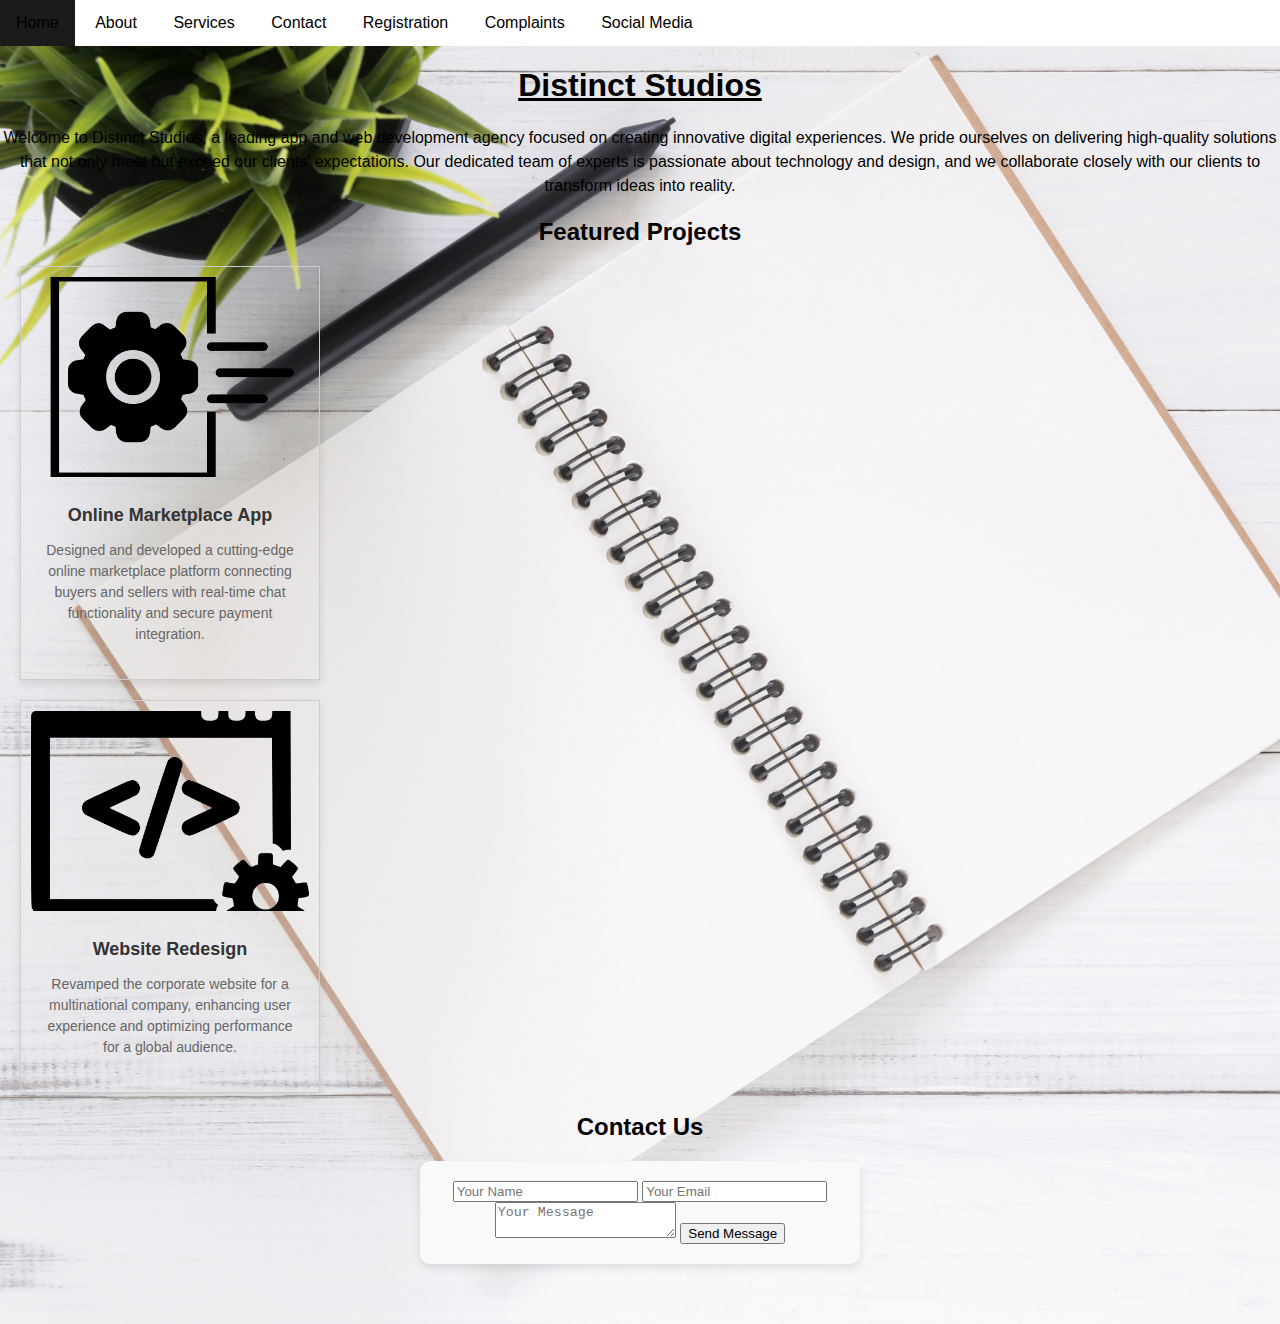
<file: index.html>
<!DOCTYPE html>
<html lang="en">
<head>
  <title>Distinct Studios</title>
  <link rel="stylesheet" type="text/css" href="style.css">
</head>
<body>

    <ul class="navbar">
        <li><a href="index.html">Home</a></li>
        <li><a href="about.html">About</a></li>
        <li><a href="services.html">Services</a></li>
        <li><a href="contact.html">Contact</a></li>
        <li><a href="registration.html">Registration</a></li>
        <li><a href="complaints.html">Complaints</a></li>
        <li><a href="Social Media.html">Social Media</a></li>
    </ul>
    
    <h1><u>Distinct Studios</u></h1>
    
    <p>Welcome to Distinct Studios, a leading app and web development agency focused on creating innovative digital experiences. We pride ourselves on delivering high-quality solutions that not only meet but exceed our clients' expectations. Our dedicated team of experts is passionate about technology and design, and we collaborate closely with our clients to transform ideas into reality.</p>

    <h2>Featured Projects</h2>
    <div class="project">
        <img class="project-image" src="project1.png" alt="Project 1">
        <div class="project-info">
            <h3>Online Marketplace App</h3>
            <p>Designed and developed a cutting-edge online marketplace platform connecting buyers and sellers with real-time chat functionality and secure payment integration.</p>
        </div>
    </div>
    <div class="project">
        <img class="project-image" id="project2" src="project2.png" alt="Project 2">
        <div class="project-info">
            <h3>Website Redesign</h3>
            <p>Revamped the corporate website for a multinational company, enhancing user experience and optimizing performance for a global audience.</p>
        </div>
    </div>

    </div>
    <h2>Contact Us</h2>
    <form>
        <input type="text" name="name" placeholder="Your Name" required>
        <input type="email" name="email" placeholder="Your Email" required>
        <textarea name="message" placeholder="Your Message" required></textarea>
        <button type="submit">Send Message</button>
    </form>
    
</body>
</html>
</file>
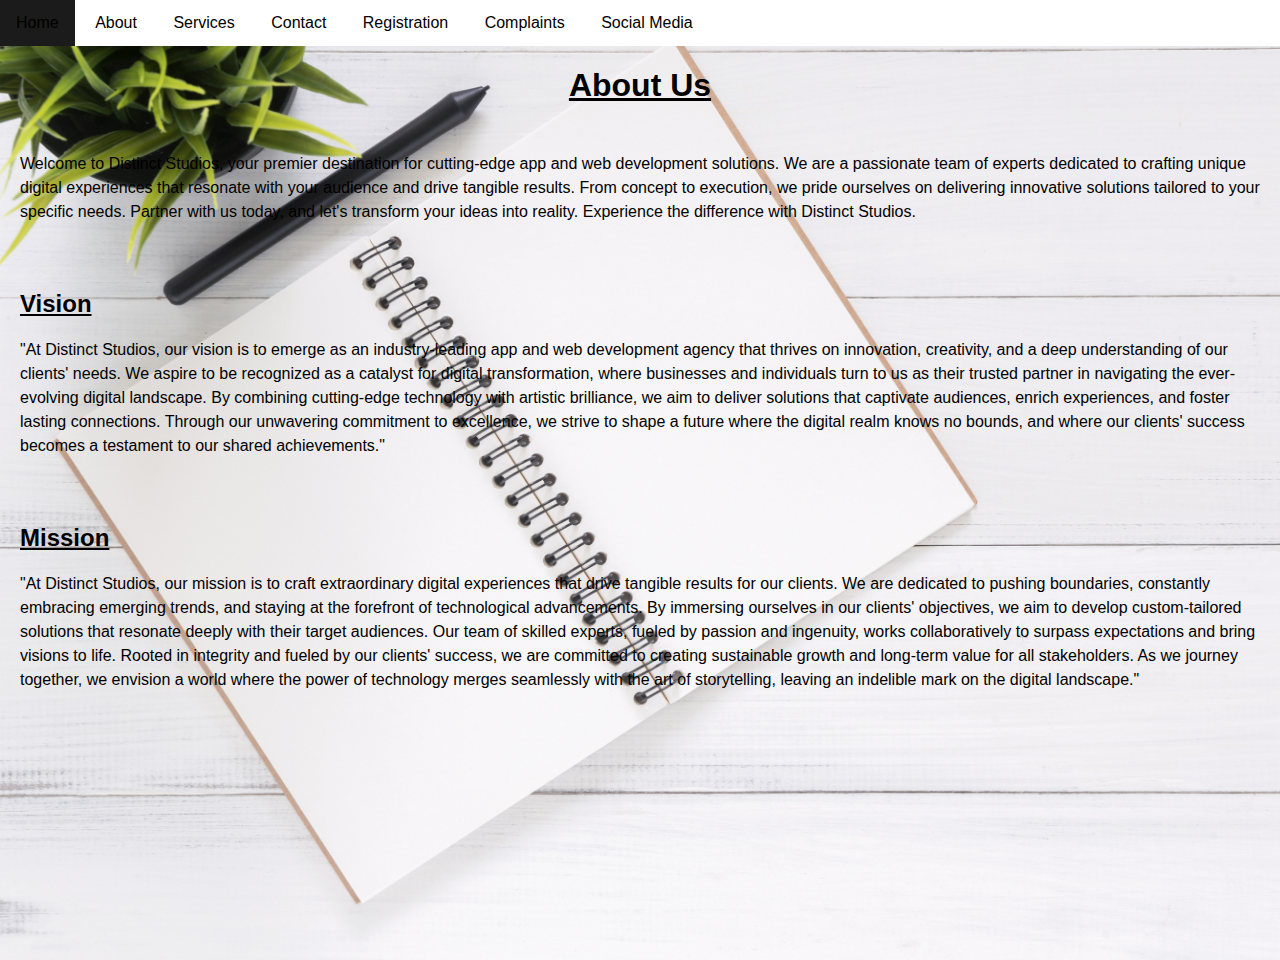
<file: about.html>
<!DOCTYPE html>
<html lang="en">
<head>
    <title>Distinct Studios - App and Web Development</title>
    <link rel="stylesheet" href="style.css">
    <script type="text/javascript" src="myscript.js"></script>
</head>
<body>
    <ul class="navbar">
        <li><a href="index.html">Home</a></li>
        <li><a href="about.html">About</a></li>
        <li><a href="services.html">Services</a></li>
        <li><a href="contact.html">Contact</a></li>
        <li><a href="registration.html">Registration</a></li>
        <li><a href="complaints.html">Complaints</a></li>
        <li><a href="Social Media.html">Social Media</a></li>
      </ul>
    <section class="about-container">
        <h1><u>About Us</u></h1>
        <div class = "paragraph">
            <p>Welcome to Distinct Studios, your premier destination for cutting-edge app and web development solutions. We are a passionate team of experts dedicated to crafting unique digital experiences that resonate with your audience and drive tangible results. From concept to execution, we pride ourselves on delivering innovative solutions tailored to your specific needs. Partner with us today, and let's transform your ideas into reality. Experience the difference with Distinct Studios.</p>
            </div>
            <div class="vision">
              <h2><u>Vision</u></h2>
              <p>"At Distinct Studios, our vision is to emerge as an industry-leading app and web development agency that thrives on innovation, creativity, and a deep understanding of our clients' needs. We aspire to be recognized as a catalyst for digital transformation, where businesses and individuals turn to us as their trusted partner in navigating the ever-evolving digital landscape. By combining cutting-edge technology with artistic brilliance, we aim to deliver solutions that captivate audiences, enrich experiences, and foster lasting connections. Through our unwavering commitment to excellence, we strive to shape a future where the digital realm knows no bounds, and where our clients' success becomes a testament to our shared achievements."</p>
          </div>
          <div class="mission">
              <h2><u>Mission</u></h2>
              <p>"At Distinct Studios, our mission is to craft extraordinary digital experiences that drive tangible results for our clients. We are dedicated to pushing boundaries, constantly embracing emerging trends, and staying at the forefront of technological advancements. By immersing ourselves in our clients' objectives, we aim to develop custom-tailored solutions that resonate deeply with their target audiences. Our team of skilled experts, fueled by passion and ingenuity, works collaboratively to surpass expectations and bring visions to life. Rooted in integrity and fueled by our clients' success, we are committed to creating sustainable growth and long-term value for all stakeholders. As we journey together, we envision a world where the power of technology merges seamlessly with the art of storytelling, leaving an indelible mark on the digital landscape."</p>
          </div>
    </section>
</body>
</html>
</file>
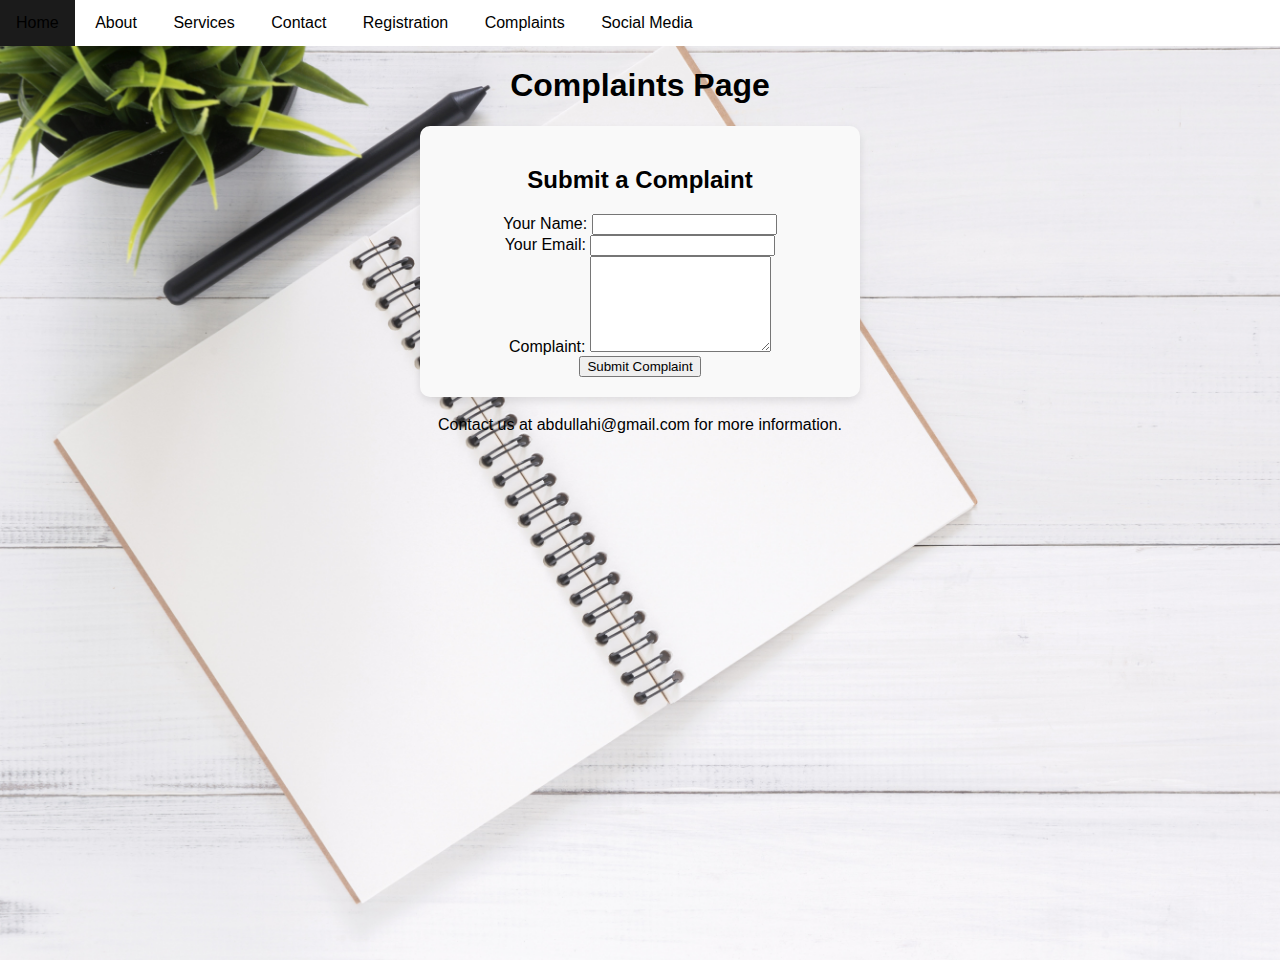
<file: complaints.html>
<!DOCTYPE html>
<html lang="en">
<head>
    <ul class="navbar">
        <li><a href="index.html">Home</a></li>
        <li><a href="about.html">About</a></li>
        <li><a href="services.html">Services</a></li>
        <li><a href="contact.html">Contact</a></li>
        <li><a href="registration.html">Registration</a></li>
        <li><a href="complaints.html">Complaints</a></li>
        <li><a href="Social Media.html">Social Media</a></li>
        </ul>
    <title>Complaints Page</title>
    <link rel="stylesheet" href="style.css">
    <script type="text/javascript" src="myscript.js"></script>
</head>
<body>
    <header>
        <h1>Complaints Page</h1>
    </header>

    <main>
        <div class="container">
            <form id="complaintForm">
                <h2>Submit a Complaint</h2>

                <div class="form-group">
                    <label for="name">Your Name:</label>
                    <input type="text" id="name" name="name" required>
                </div>

                <div class="form-group">
                    <label for="email">Your Email:</label>
                    <input type="email" id="email" name="email" required>
                </div>

                <div class="form-group">
                    <label for="complaint">Complaint:</label>
                    <textarea id="complaint" name="complaint" rows="6" required></textarea>
                </div>

                <button type="submit">Submit Complaint</button>
            </form>
        </div>
    </main>

    <footer>
        <p>Contact us at abdullahi@gmail.com for more information.</p>
    </footer>
</body>
</html>
</file>
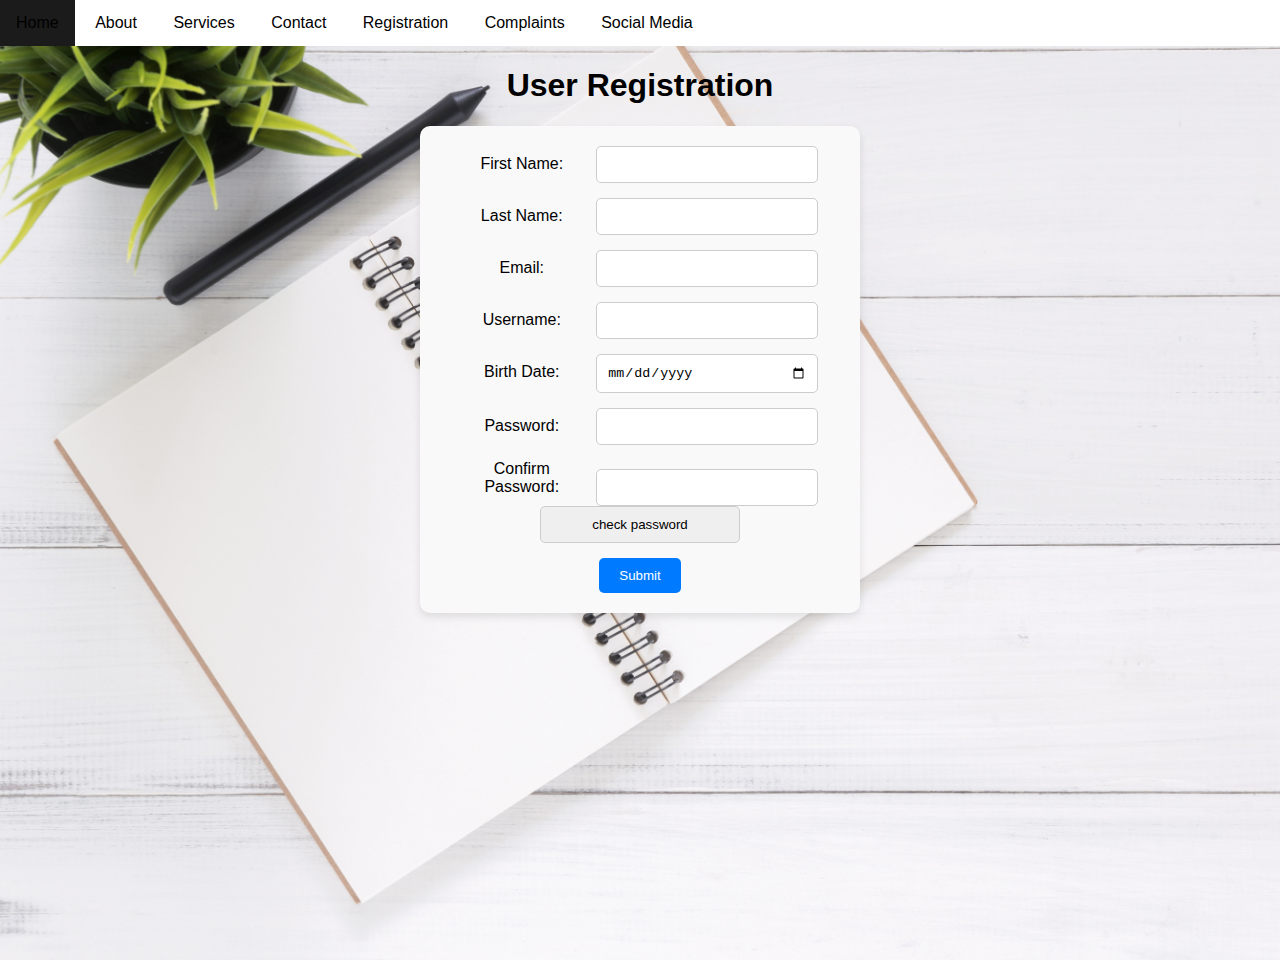
<file: registration.html>
<!DOCTYPE html>
<html lang="en">
<head>
    <title>User Registration</title>
    <link rel="stylesheet" type="text/css" href="style.css">
    <script type="text/javascript" src="myscript.js"></script>
</head>
<body>
    <ul class="navbar">
        <li><a href="index.html">Home</a></li>
        <li><a href="about.html">About</a></li>
        <li><a href="services.html">Services</a></li>
        <li><a href="contact.html">Contact</a></li>
        <li><a href="registration.html">Registration</a></li>
        <li><a href="complaints.html">Complaints</a></li>
        <li><a href="Social Media.html">Social Media</a></li>
    </ul>
    <h1>User Registration</h1>
    <form>
        <div class="input-container">
            <label for="firstName">First Name:</label>
            <input type="text" id="firstName" name="firstName" required>
        </div>

        <div class="input-container">
            <label for="lastName">Last Name:</label>
            <input type="text" id="lastName" name="lastName" required>
        </div>

        <div class="input-container">
            <label for="email">Email:</label>
            <input type="email" id="email" name="email" required>
        </div>

        <div class="input-container">
            <label for="username">Username:</label>
            <input type="text" id="username" name="username" required>
        </div>

        <div class="input-container">
            <label for="birthdate">Birth Date:</label>
            <input type="date" id="birthdate" name="birthdate" required>
        </div>

        <div class="input-container">
            <label for="password">Password:</label>
            <input type="password" id="password" name="password" required>
        </div>

        <div class="input-container">
            <label for="confirmPassword">Confirm Password:</label>
            <input type="password" id="confirmPassword" name="confirmPassword" required>
            <input type = "button" onclick="checkPassword()" value = "check password">
        </div>

        <input type="submit" value="Submit">
    </form>
    
  
</body>
</html>
</file>
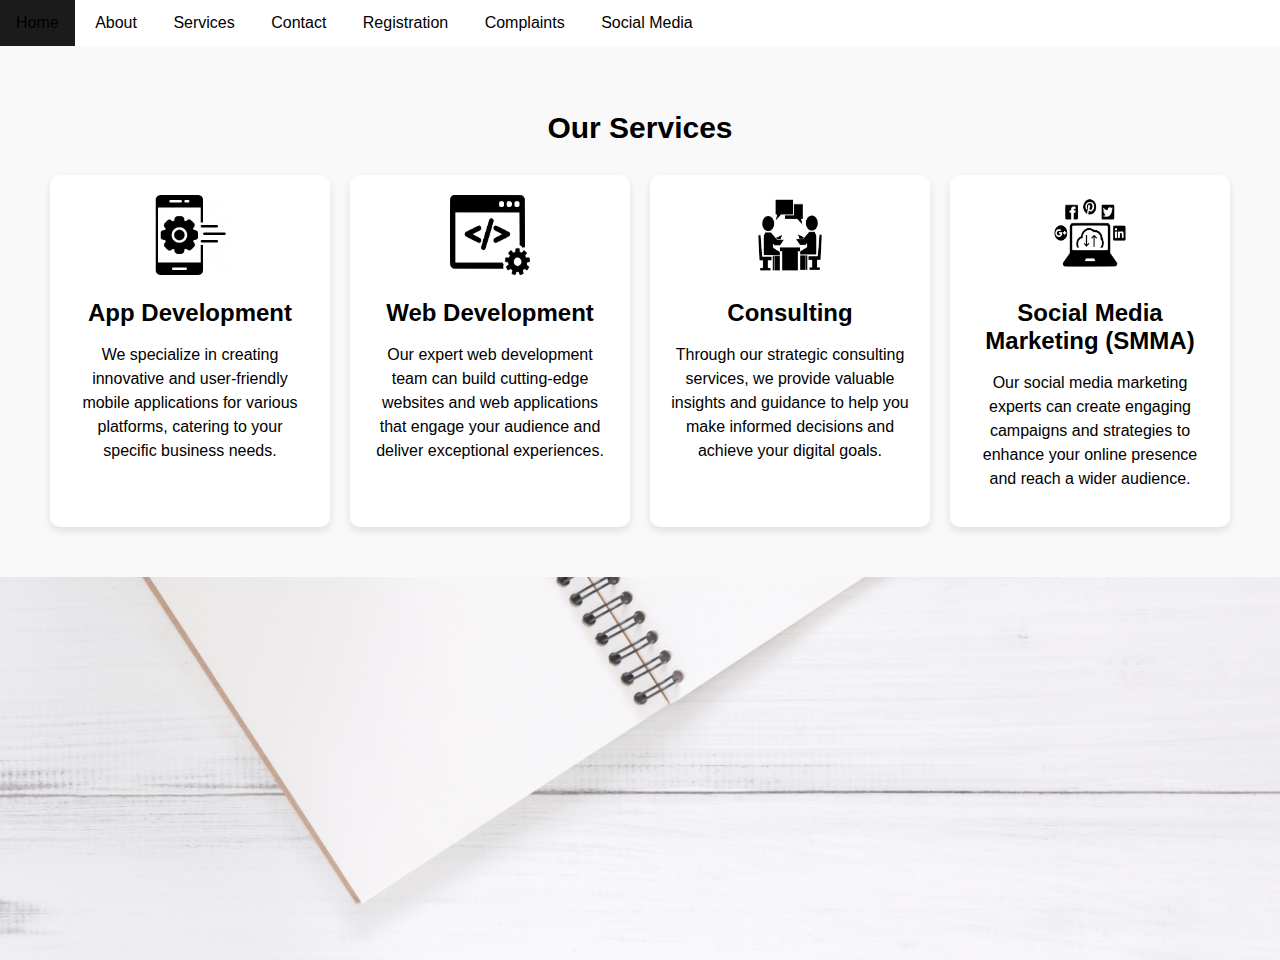
<file: services.html>
<!DOCTYPE html>
<html lang="en">
    <head>
        <title>Services</title>
        <link rel="stylesheet" type="text/css" href="style.css">
        <script type="text/javascript" src="myscript.js"></script>
</head>
<body>
   
    </div>
        </style>
    </head>
    <body>
      <ul class="navbar">
          <li><a  href="index.html">Home</a></li>
          <li><a href="about.html">About</a></li>
          <li><a class="active" href="services.html">Services</a></li>
          <li><a href="contact.html">Contact</a></li>
          <li><a href="registration.html">Registration</a></li>
          <li><a href="complaints.html">Complaints</a></li>
          <li><a href="Social Media.html">Social Media</a></li>
      </ul>
            <section class="services-container">
              <h2>Our Services</h2>
              <div class="services-list">
                  <div class="service-item">
                      <img src="app development.png" alt="App Development">
                      <h3>App Development</h3>
                      <p>We specialize in creating innovative and user-friendly mobile applications for various platforms, catering to your specific business needs.</p>
                  </div>
                  <div class="service-item">
                      <img src="web development.png" alt="Web Development">
                      <h3>Web Development</h3>
                      <p>Our expert web development team can build cutting-edge websites and web applications that engage your audience and deliver exceptional experiences.</p>
                  </div>
                  <div class="service-item">
                      <img src="consulting.png" alt="Consulting">
                      <h3>Consulting</h3>
                      <p>Through our strategic consulting services, we provide valuable insights and guidance to help you make informed decisions and achieve your digital goals.</p>
                  </div>
                  <div class="service-item">
                      <img src="smma.png" alt="Social Media Marketing">
                      <h3>Social Media Marketing (SMMA)</h3>
                      <p>Our social media marketing experts can create engaging campaigns and strategies to enhance your online presence and reach a wider audience.</p>
                  </div>
              </div>
          </section>
 
    </body>
</html>
</file>
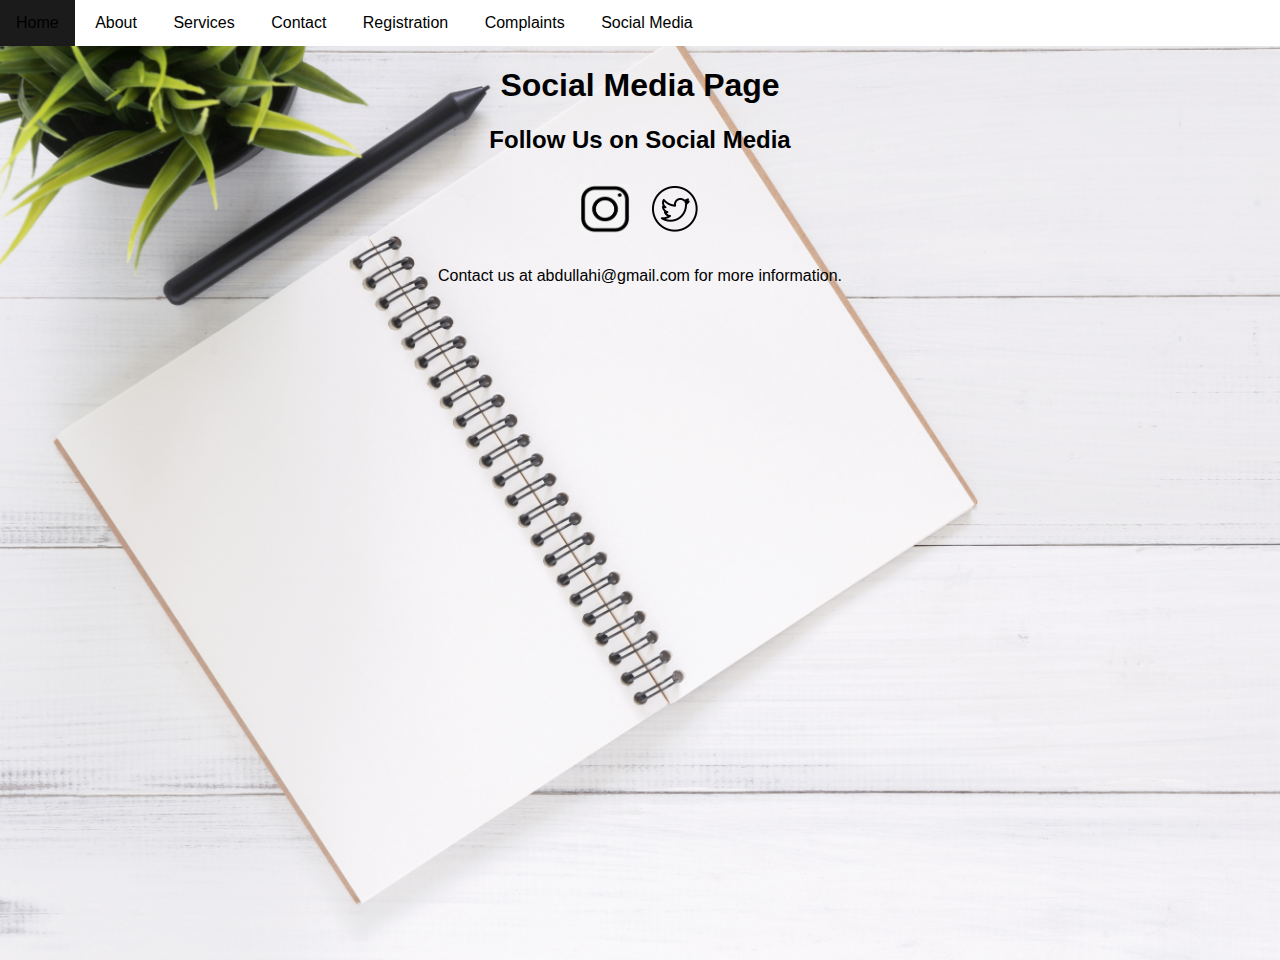
<file: Social Media.html>
<!DOCTYPE html>
<html lang="en">
<head>
    <title>Social Media Page</title>
    <link rel="stylesheet" href="style.css">
    <script type="text/javascript" src="myscript.js"></script>
    <ul class="navbar">
        <li><a href="index.html">Home</a></li>
        <li><a href="about.html">About</a></li>
        <li><a href="services.html">Services</a></li>
        <li><a href="contact.html">Contact</a></li>
        <li><a href="registration.html">Registration</a></li>
        <li><a href="complaints.html">Complaints</a></li>
        <li><a href="Social Media.html">Social Media</a></li>
    </ul>
</head>
<body>
    <header>
        <h1>Social Media Page</h1>
    </header>

    <main>
        <div class="container">
            <h2>Follow Us on Social Media</h2>

            <div class="social-links">
                <a href="https://www.instagram.com/distinctsstudio/" target="_blank">
                    <img src="instagram.jpg" alt="Instagram">
                
               
                <a href="https://twitter.com/Elon_killed_it/" target="_blank">
                    <img src="twitter.png" alt="Twitter">
                </a>
            </div>
        </div>
    </main>

    <footer>
        <p>Contact us at abdullahi@gmail.com for more information.</p>
    </footer>
</body>
</html>
</file>
<file: style.css>
body {
    font-family: Verdana, Tahoma, sans-serif;
    text-align: center;
    background-image: url("kir.jpg");
    background-repeat: no-repeat;
    background-size: cover;
  }
  
  h1 {
    color: #000000;
  }
  
  p {
    color: #000000;
    line-height: 1.5;
  }
  .header-container {
    display: flex;
    justify-content: flex-start;
    align-items: center;
    height: 100vh;
}

.paragraph, .vision, .mission {
    flex: 1;
    padding: 10px;
    text-align: left;
    border-radius: 20px;
    margin: 10px;
}
.vision{
    align-content: center ;
}
  @keyframes fadeIn {
    0% {
      opacity: 0;
      transform: translateY(-20px);
    }
    100% {
      opacity: 1;
      transform: translateY(0);
    }
  }
  
  
  ul.navbar {
    list-style-type: none;
    margin: 0;
    padding: 0;
    overflow: hidden;
    background-color: white;
    text-align: left;
  }
  
  ul.navbar li {
    display: inline-block;
  }
  
  ul.navbar li a {
    display: block;
    color: black;
    text-align: center;
    padding: 14px 16px;
    text-decoration: none;
  }
  
  ul.navbar li a:hover {
    background-color: #1b1b1b;
  }
  
  body {
    position: relative;
    min-height: 100vh;
    margin: 0;
    padding-bottom: 60px;
  }
  
  .logo-container {
    position: fixed;
    bottom: 0;
    right: 0;
    background-color: #f0f0f0;
    padding: 10px;
    border-radius: 5px 0 0 0;
    box-shadow: -3px -3px 10px rgba(0, 0, 0, 0.1);
    display: inline-flex;
    align-items: center;
    animation: rotateLogo 5s linear infinite;
  }
  
  @keyframes rotateLogo {
    0% {
      transform: rotate(0deg);
    }
    100% {
      transform: rotate(360deg);
    }
  }
  
  
  .logo {
    width: 50px;
    height: auto;
    margin-right: 10px;
  }
  
  .dropdown-content {
    display: none;
    background-color: #f9f9f9;
    min-width: 160px;
    box-shadow: 0px 8px 16px 0px rgba(0, 0, 0, 0.2);
    padding: 12px;
    position: absolute;
    right: 0;
    bottom: 40px;
    z-index: 1;
  }
  
  .logo-container:hover .dropdown-content {
    display: block;
  }
  
  .dropdown-item {
    cursor: pointer;
  }

.services-container {
    padding: 40px;
    background-color: #f9f9f9;
    text-align: center;
}

.services-container h2 {
    font-size: 30px;
    margin-bottom: 20px;
}

.services-list {
    display: flex;
    flex-wrap: wrap;
    justify-content: center;
}

.service-item {
    flex: 1;
    max-width: 300px;
    padding: 20px;
    margin: 10px;
    background-color: #fff;
    border-radius: 10px;
    box-shadow: 0 4px 8px rgba(0, 0, 0, 0.1);
}

.service-item img {
    width: 80px;
    height: 80px;
    margin: 0 auto 20px;
    display: block;
}

.service-item h3 {
    font-size: 24px;
    margin-bottom: 10px;
}

form {
    width: 400px;
    margin: 0 auto;
    padding: 20px;
    background-color: #f9f9f9;
    border-radius: 10px;
    box-shadow: 0 4px 8px rgba(0, 0, 0, 0.1);
}

.input-container {
    margin-bottom: 15px;
}

.input-container label {
    display: inline-block;
    width: 120px;
    margin-right: 10px;
}

.input-container input, .input-container select {
    width: 200px;
    padding: 10px;
    border: 1px solid #ccc;
    border-radius: 5px;
}

input[type="submit"] {
    width: auto;
    margin: 0 auto;
    padding: 10px 20px;
    background-color: #007BFF;
    color: #fff;
    border: none;
    border-radius: 5px;
    cursor: pointer;
}

input[type="submit"]:hover {
    background-color: #0056b3;
}

.container {
    width: 80%;
    margin: 0 auto;
}

.contacts {
    display: flex;
    justify-content: space-between;
    align-items: center;
    flex-wrap: wrap;
}

.contact-item {
    flex: 1;
    max-width: 300px;
    padding: 20px;
    margin: 10px;
    background-color: #fff;
    border-radius: 10px;
    box-shadow: 0 4px 8px rgba(0, 0, 0, 0.1);
    text-align: center;
    transition: transform 0.2s ease-in-out;
}

.contact-item:hover {
    transform: scale(1.05);
}

.contact-item h3 {
    font-size: 24px;
    margin-bottom: 10px;
}

.contact-detail {
    font-size: 18px;
    color: #555;
}

.project {
    margin: 0;
    padding: 0;
    box-sizing: border-box;
}

.project-container {
    display: flex;
    flex-wrap: wrap;
    justify-content: space-between;
}

.project {
    flex: 0 0 calc(33.33% - 40px);
    display: flex;
    flex-direction: column;
    align-items: center;
    margin: 20px;
    border: 1px solid #ccc;
    padding: 10px;
    max-width: 300px;
    box-shadow: 0 4px 8px rgba(0, 0, 0, 0.1);
    transition: box-shadow 0.3s ease;
}

.project-image {
    width: 100%;
    max-height: 200px;
    object-fit: cover;
    border-radius: 5px 5px 0 0;
}

.project-info {
    padding: 10px;
}

.project-info h3 {
    font-size: 18px;
    margin-bottom: 5px;
    color: #333;
}

.project-info p {
    font-size: 14px;
    color: #666;
}

.project:hover {
    box-shadow: 0 8px 16px rgba(0, 0, 0, 0.2);
    transform: translateY(-5px);
}
.social-links a {
    display: inline-block;
    margin: 10px;
    text-decoration: none;
    transition: transform 0.3s;
}

.social-links img {
    width: 50px;
    height: 50px;
}

.social-links a:hover {
    transform: scale(1.1);
}
</file>
